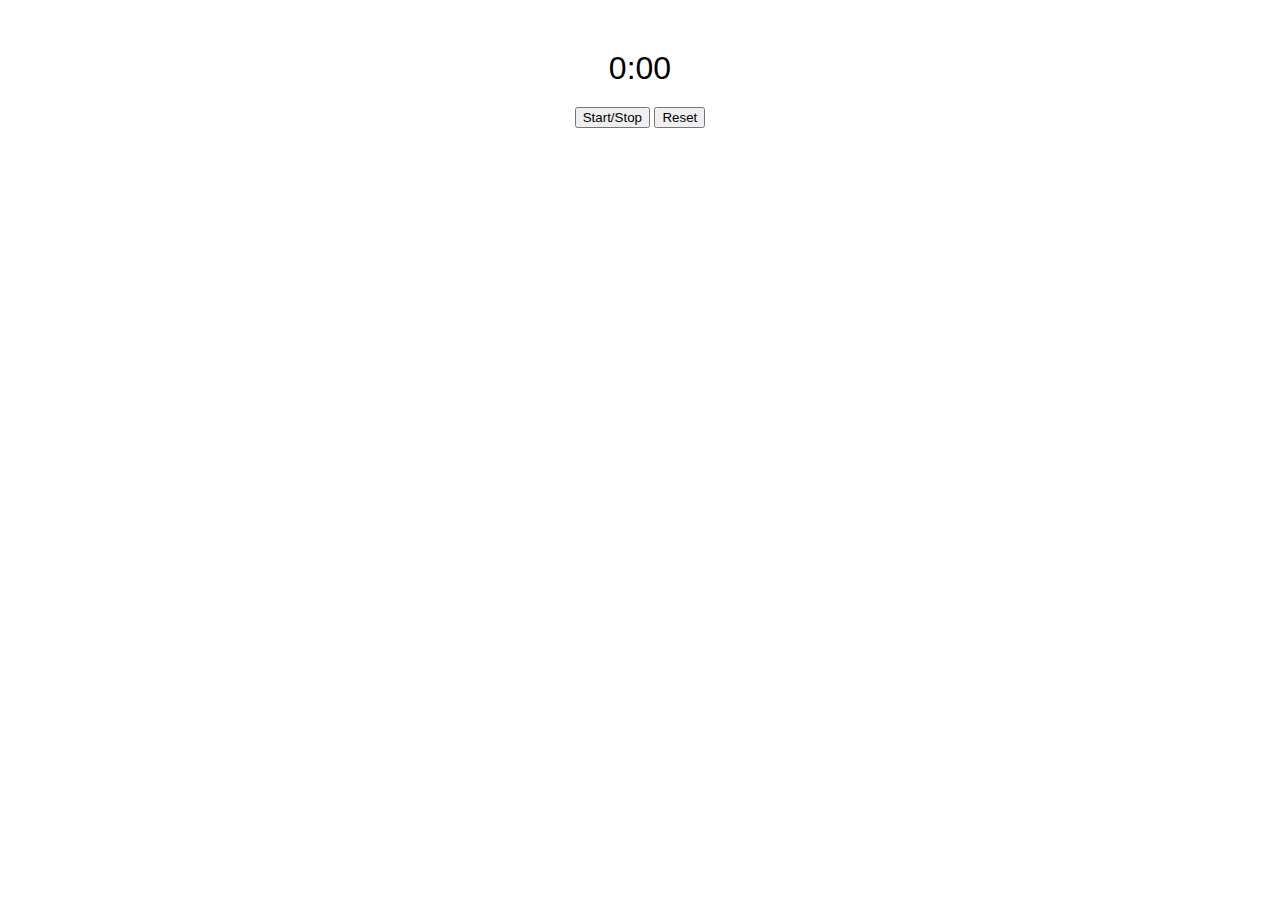
<file: intenship-2/index.html>
<!DOCTYPE html>
<html lang="en">
<head>
    <meta charset="UTF-8">
    <meta name="viewport" content="width=device-width, initial-scale=1.0">
    <title>Stopwatch</title>
    <style>
        body {
            font-family: Arial, sans-serif;
            text-align: center;
            margin: 50px;
        }

        #display {
            font-size: 2em;
            margin-bottom: 20px;
        }

        #controls {
            margin-top: 20px;
        }
    </style>
</head>
<body>

<div id="display">0:00</div>

<div id="controls">
    <button onclick="startStop()">Start/Stop</button>
    <button onclick="reset()">Reset</button>
</div>

<script>
    var startTime;
    var isRunning = false;

    function startStop() {
        if (isRunning) {
            stop();
        } else {
            start();
        }
    }

    function start() {
        startTime = new Date().getTime();
        isRunning = true;
        update();
    }

    function stop() {
        isRunning = false;
    }

    function reset() {
        stop();
        updateTime(0);
    }

    function update() {
        if (isRunning) {
            var currentTime = new Date().getTime();
            var elapsed = new Date(currentTime - startTime);
            updateTime(elapsed);
            setTimeout(update, 10);
        }
    }

    function updateTime(elapsed) {
        var minutes = elapsed.getMinutes();
        var seconds = elapsed.getSeconds();
        var milliseconds = Math.floor(elapsed.getMilliseconds() / 10);
        document.getElementById("display").innerHTML = pad(minutes) + ":" + pad(seconds) + ":" + pad(milliseconds);
    }

    function pad(value) {
        return value < 10 ? "0" + value : value;
    }
</script>

</body>
</html>
</file>
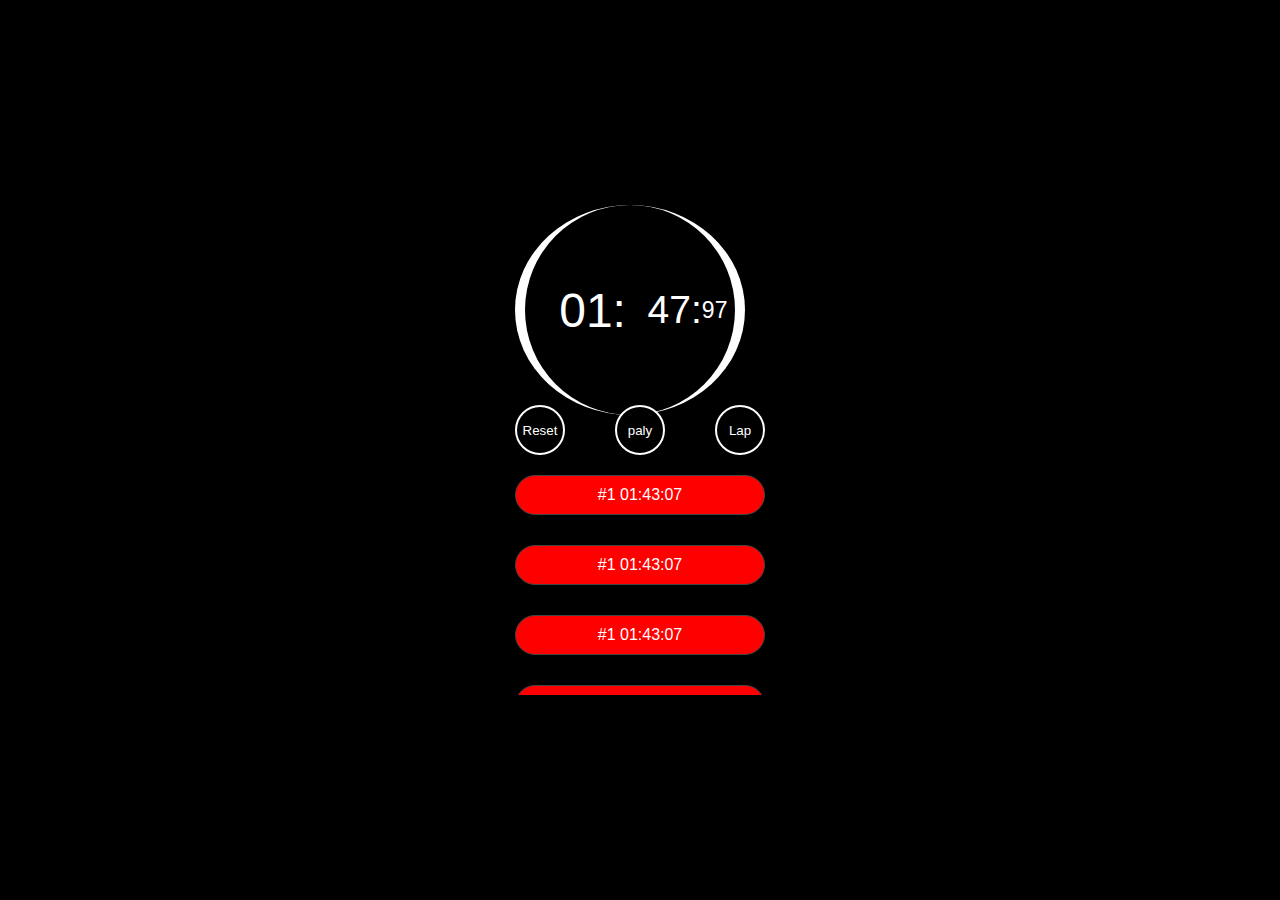
<file: intenship-2/indexx.html>
<!DOCTYPE html>
<html>
    <head>
        <meta charset="UTF-8">
        <meta name="viewport" content="Width-device-width, initial-scale=1.0">
        <title>StopWatch</title>

        <link rel="stylesheet" href="style.css" />
    </head>
    <body>
        <div class="container">
            <div class="watch">
                <div class="outer-circle">
                    <div class="inner-circle">
                        <span class="text minute">&nbsp; 01:</span>
                        <span class="text sec">&nbsp; 47:</span>
                        <span class="text msec">97</span>

                    </div>
                </div>
                <div class="button-wrapper">
                    <button class="button">Reset</button>
                    <button class="button">paly</button>
                    <button class="button">Lap</button>
                </div>
            </div>
            <ul class="laps">
                <li class="lap-item">
                    <span class="number">#1</span>
                    <span class="time-stamp">01:43:07</span>
                </li>
                <li class="lap-item">
                    <span class="number">#1</span>
                    <span class="time-stamp">01:43:07</span>
                </li>
                <li class="lap-item">
                    <span class="number">#1</span>
                    <span class="time-stamp">01:43:07</span>
                </li>
                <li class="lap-item">
                    <span class="number">#1</span>
                    <span class="time-stamp">01:43:07</span>
                    
                </li>
                <li class="lap-item">
                    <span class="number">#1</span>
                    <span class="time-stamp">01:43:07</span>
                </li>
                <li class="lap-item">
                    <span class="number">#1</span>
                    <span class="time-stamp">01:43:07</span>
                </li>
                <li class="lap-item">
                    <span class="number">#1</span>
                    <span class="time-stamp">01:43:07</span>
                </li>
                <li class="lap-item">
                    <span class="number">#1</span>
                    <span class="time-stamp">01:43:07</span>
                    
                </li>
            </ul>
        </div>
    </body>
</html>
</file>
<file: intenship-2/style.css>
*{
    margin:0;
    padding: 0;
    box-sizing: border-box;
}

body{
    font-family: sans-serif;
    font-size: 16px;
    width: 100%;
    height: 100vh;
    background-color:black;
    display: flex;
    justify-content: center;
    align-items: center;
}

.outer-circle{
    width: 230px;;
    height: 230;
    border-radius: 50%;
    background-color: white;
    display:flex;
    align-items: center;
    justify-content: center;
}

.inner-circle{
    width: 210px;
    height: 210px;
    border-radius: 50%;
    background-color: black;
    display: flex;
    align-items: center;
    justify-content: center;
}
.text {
    color:white;
    font-size: 23px;
}
.minute{
    font-size: 48px;

}
.sec{
    font-size: 39px;

}
.msec{
    font: size 23px;
}
.button-wrapper{
    width: 250px;
    height: 30px;
    display: flex;
    align-items: center;
    justify-content: space-between;
}

.button{
    width: 50px;
    height: 50px;
    border-radius: 50%;
    border:2px solid white ;
    background-color: black ;
    color:white;
    cursor:pointer;
}
.button:hover{
    background-color: white;
    color: black; 
}

.laps{
    
    list-style:none;
    color:white;
    width: 250px;
    height: 250px;
    overflow: auto;
    position: relative;
    padding: 30px 0;
}
.lap-item{
    display: inline-block;
    width: 100%;
    padding :10px;
    background-color: red;
    text-align: center;
    border: 1px solid #444;
    border-radius: 50px;
    margin-bottom: 30px;
}
.laps::-webkit-scrollbar{
    display: none;
}

.numbers{
    color:#cccccc;

}
.time-stamp{
    display: inline-block;
    margin-left: f;

}
</file>
